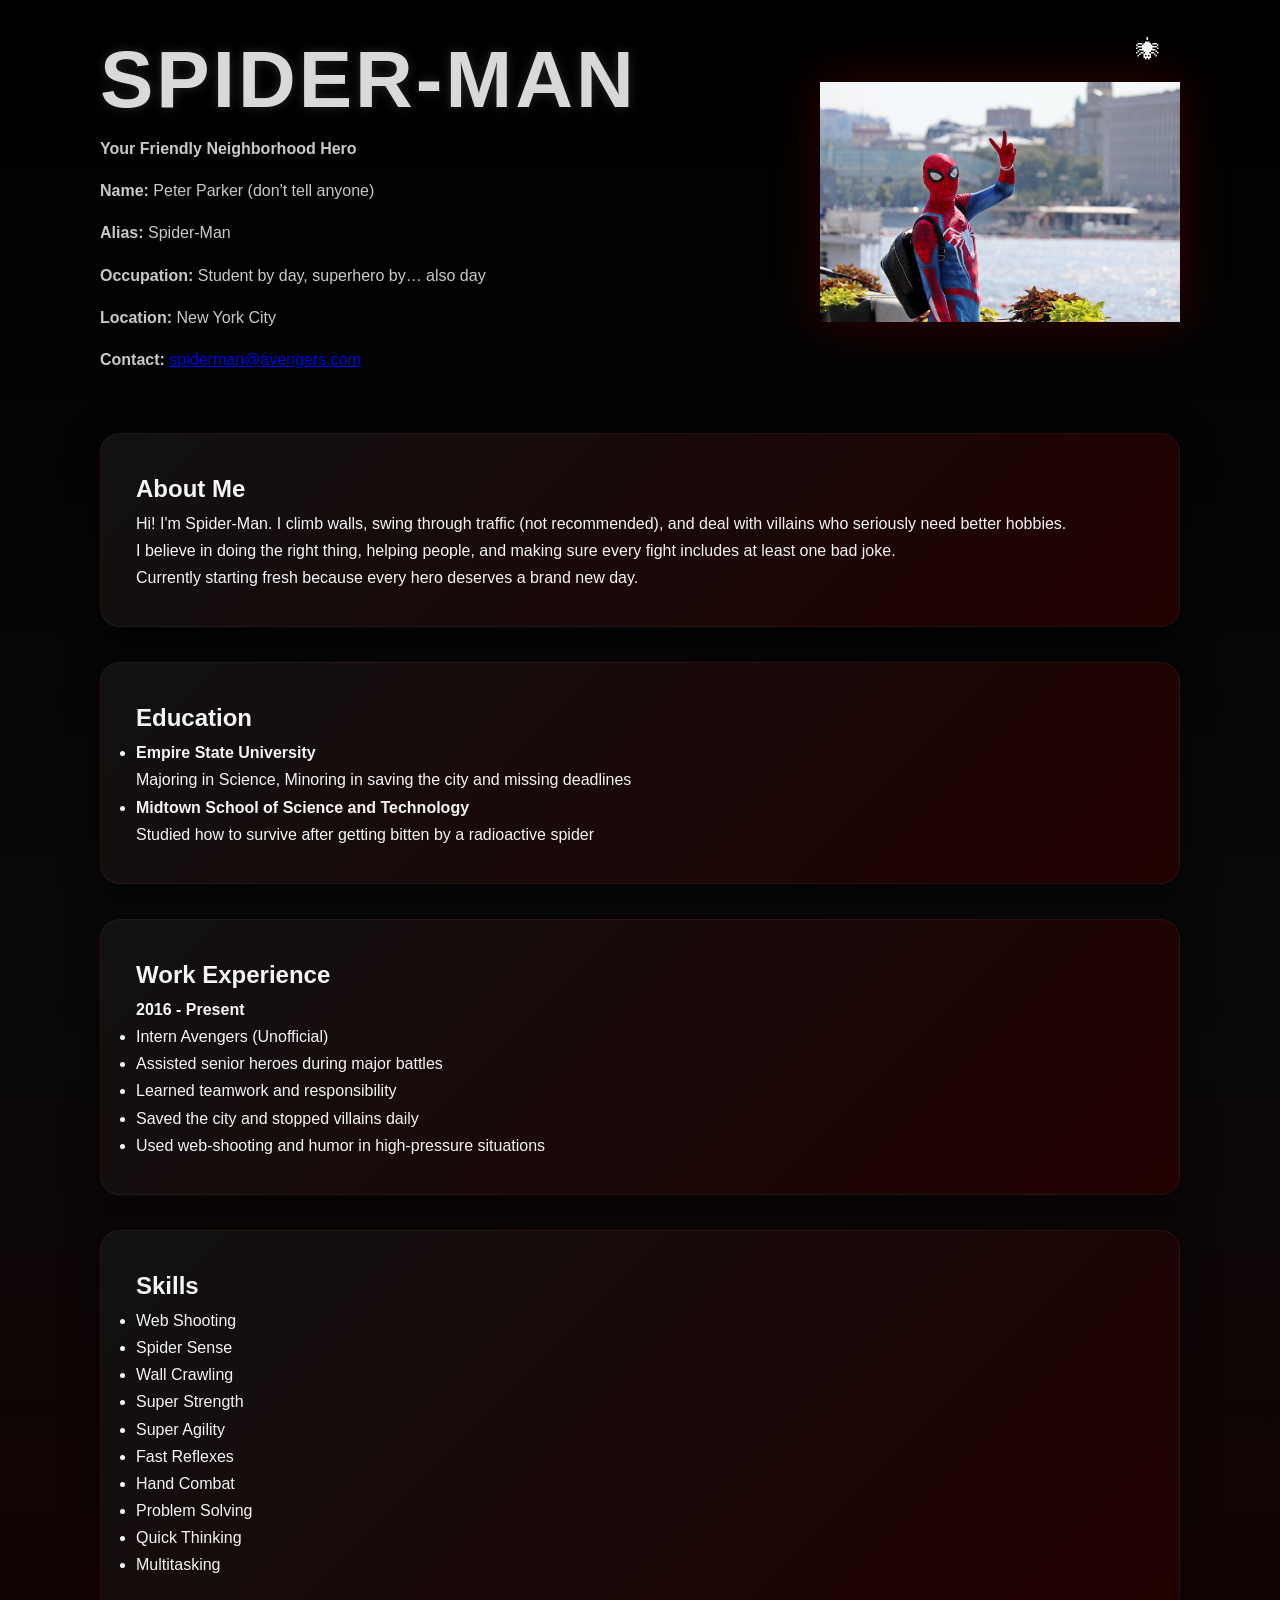
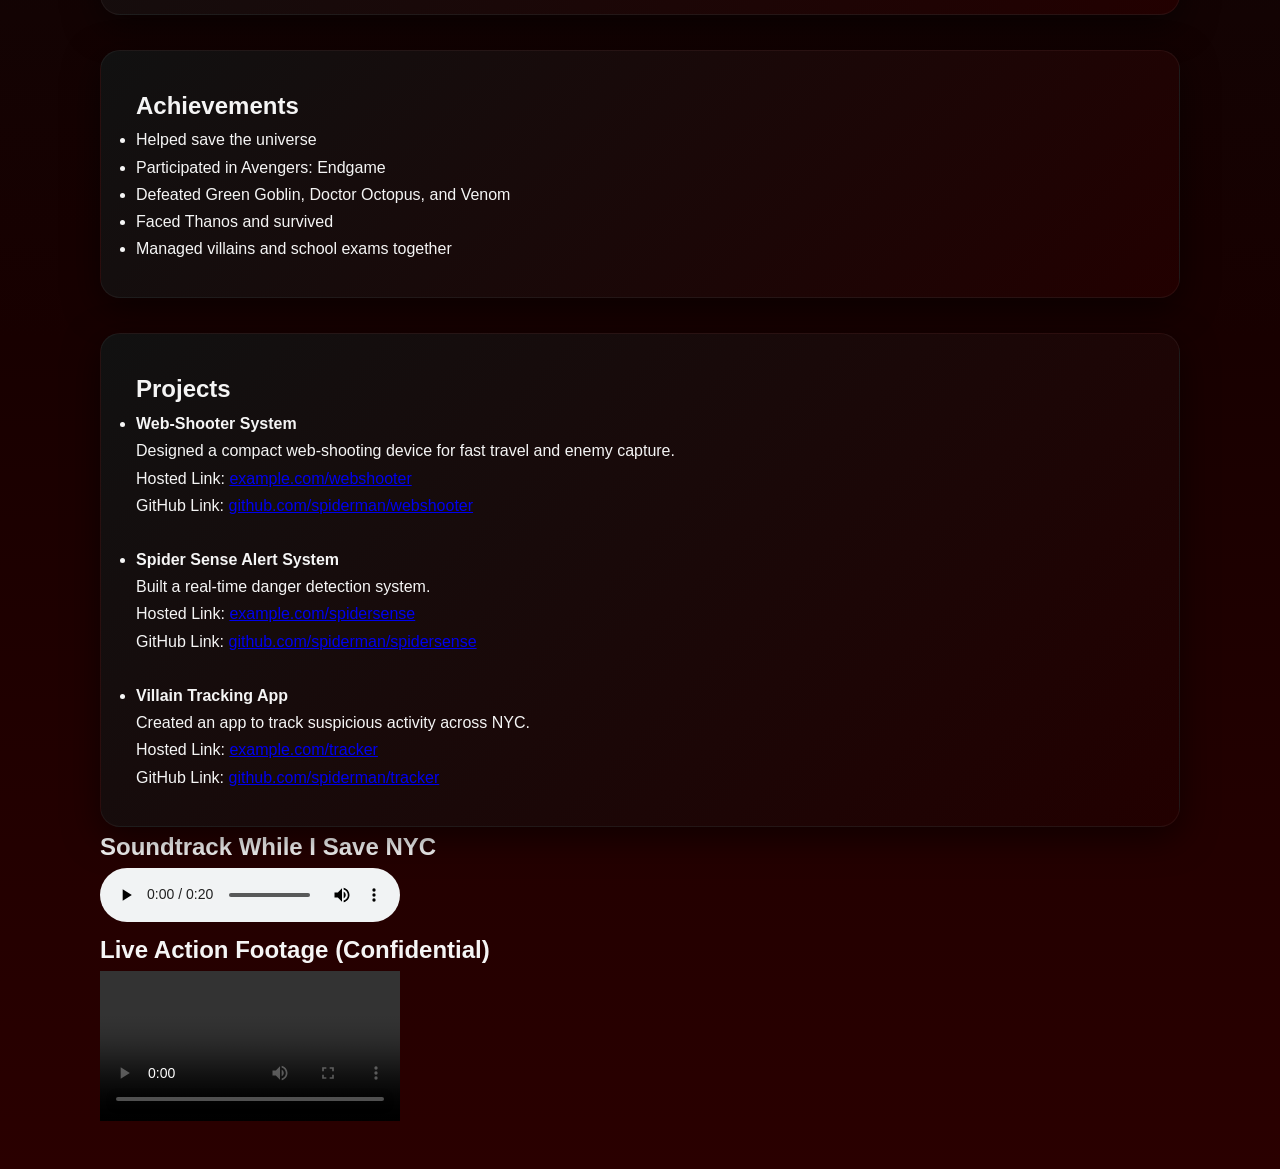
<file: your-friendly-neighborhood-resume-html/index.html>
<!DOCTYPE html>
<html lang="en">
<head>
    <meta charset="UTF-8">
    <meta name="viewport" content="width=device-width, initial-scale=1.0">
    <title>Spider-Man Portfolio</title>

    
    <link rel="stylesheet" href="style.css">
</head>

<body>

    <div class="container">

        
        <section class="hero">

            <div class="hero-text">
                <h1>Spider-Man</h1>

                <p><b>Your Friendly Neighborhood Hero</b></p>
                <p><b>Name:</b> Peter Parker (don't tell anyone)</p>
                <p><b>Alias:</b> Spider-Man</p>
                <p><b>Occupation:</b> Student by day, superhero by… also day</p>
                <p><b>Location:</b> New York City</p>

                <p>
                    <b>Contact:</b>
                    <a href="mailto:spiderman@avengers.com">
                        spiderman@avengers.com
                    </a>
                </p>
            </div>

            <div class="hero-image">
                <img src="istockphoto-1255788082-612x612.jpg" alt="Spider-Man">
            </div>

        </section>

        
        <section class="glass-card">

            <h2>About Me</h2>

            <p>
                Hi! I'm Spider-Man. I climb walls, swing through traffic
                (not recommended), and deal with villains who seriously
                need better hobbies.
            </p>

            <p>
                I believe in doing the right thing, helping people,
                and making sure every fight includes at least one bad joke.
            </p>

            <p>
                Currently starting fresh because every hero deserves
                a brand new day.
            </p>

        </section>

        
        <section class="glass-card">

            <h2>Education</h2>

            <ul>
                <li>
                    <b>Empire State University</b><br>
                    Majoring in Science, Minoring in saving the city
                    and missing deadlines
                </li>

                <li>
                    <b>Midtown School of Science and Technology</b><br>
                    Studied how to survive after getting bitten
                    by a radioactive spider
                </li>
            </ul>

        </section>

       
        <section class="glass-card">

            <h2>Work Experience</h2>

            <p><b>2016 - Present</b></p>

            <ul>
                <li>Intern Avengers (Unofficial)</li>
                <li>Assisted senior heroes during major battles</li>
                <li>Learned teamwork and responsibility</li>
                <li>Saved the city and stopped villains daily</li>
                <li>Used web-shooting and humor in high-pressure situations</li>
            </ul>

        </section>

        
        <section class="glass-card">

            <h2>Skills</h2>

            <ul>
                <li>Web Shooting</li>
                <li>Spider Sense</li>
                <li>Wall Crawling</li>
                <li>Super Strength</li>
                <li>Super Agility</li>
                <li>Fast Reflexes</li>
                <li>Hand Combat</li>
                <li>Problem Solving</li>
                <li>Quick Thinking</li>
                <li>Multitasking</li>
            </ul>

        </section>

        
        <section class="glass-card">

            <h2>Achievements</h2>

            <ul>
                <li>Helped save the universe</li>
                <li>Participated in Avengers: Endgame</li>
                <li>Defeated Green Goblin, Doctor Octopus, and Venom</li>
                <li>Faced Thanos and survived</li>
                <li>Managed villains and school exams together</li>
            </ul>

        </section>

        
        <section class="glass-card">

            <h2>Projects</h2>

            <ul>

                <li>
                    <b>Web-Shooter System</b><br>

                    Designed a compact web-shooting device for fast travel
                    and enemy capture.<br>

                    Hosted Link:
                    <a href="https://example.com/webshooter">
                        example.com/webshooter
                    </a><br>

                    GitHub Link:
                    <a href="https://github.com/spiderman/webshooter">
                        github.com/spiderman/webshooter
                    </a>
                </li>

                <br>

                <li>
                    <b>Spider Sense Alert System</b><br>

                    Built a real-time danger detection system.<br>

                    Hosted Link:
                    <a href="https://example.com/spidersense">
                        example.com/spidersense
                    </a><br>

                    GitHub Link:
                    <a href="https://github.com/spiderman/spidersense">
                        github.com/spiderman/spidersense
                    </a>
                </li>

                <br>

                <li>
                    <b>Villain Tracking App</b><br>

                    Created an app to track suspicious activity
                    across NYC.<br>

                    Hosted Link:
                    <a href="https://example.com/tracker">
                        example.com/tracker
                    </a><br>

                    GitHub Link:
                    <a href="https://github.com/spiderman/tracker">
                        github.com/spiderman/tracker
                    </a>
                </li>

            </ul>

        </section>

        
        <section class="media-section">

            <h2>Soundtrack While I Save NYC</h2>

            <audio src="spiderman_song.mp3" controls></audio>

            <h2>Live Action Footage (Confidential)</h2>

            <video controls>
                <source src="spidey_video.mp4" type="video/mp4">
            </video>

        </section>

    </div>

</body>
</html>
</file>
<file: your-friendly-neighborhood-resume-html/style.css>
*{
    margin: 0;
    padding: 0;
    box-sizing: border-box;
    font-family: Arial, Helvetica, sans-serif;
}
body{

    background:
        linear-gradient(
            180deg,
            #000000 0%,
            #090909 35%,
            #180000 70%,
            #2a0000 100%
        );

    color: #f5f5f5;

    min-height: 100vh;

    padding: 40px;

    overflow-x: hidden;

    line-height: 1.7;
}
.container{

    width: 90%;

    max-width: 1200px;

    margin: auto;

    animation: fadeIn 0.8s ease;
}
.hero{

    position: relative;

    display: flex;

    justify-content: space-between;

    align-items: center;

    gap: 50px;

    flex-wrap: wrap;

    margin-bottom: 60px;
}

.hero::after{

    content: "🕷";

    position: absolute;

    top: -10px;

    right: 20px;

    font-size: 1.5rem;

    animation: floatSpider 3s ease-in-out infinite;
}
.hero-text{
    flex: 1;
}

.hero-text h1{

    font-size: 5rem;

    font-weight: bold;

    line-height: 1;

    color: #d9d9d9;

    text-transform: uppercase;

    letter-spacing: 3px;

    text-shadow:
        0 0 12px rgba(255,255,255,0.15);

    transition: 0.3s ease;
}
.hero-text h1 span{

    display: block;

    color: #c40000;

    font-size: 4rem;
}
.hero-text h1:hover{

    animation: spideyWiggle 0.5s ease;
}
.hero-text p{

    margin-top: 15px;

    color: #c9c9c9;

    max-width: 600px;
}
nav{

    margin-bottom: 40px;
}

nav ul{

    display: flex;

    gap: 40px;

    list-style: none;
}

nav a{

    color: #d9d9d9;

    text-decoration: none;

    font-size: 1rem;

    letter-spacing: 1px;

    position: relative;

    transition: 0.3s ease;
}

nav a:hover{

    color: #ff0000;
}

nav a::after{

    content: "";

    position: absolute;

    left: 0;

    bottom: -6px;

    width: 0%;

    height: 2px;

    background: #ff0000;

    transition: 0.3s ease;
}

nav a:hover::after{
    width: 100%;
}
.hero-image img{

    width: 360px;

    max-width: 100%;

    object-fit: contain;

    transition: 0.4s ease;

    filter:
        drop-shadow(0 0 25px rgba(255,0,0,0.2));
}

.hero-image img:hover{

    transform:
        scale(1.03)
        rotate(2deg);
}
.glass-card{

    position: relative;

    overflow: hidden;

    margin-top: 35px;

    padding: 35px;

    border-radius: 20px;

    background:
        linear-gradient(
            135deg,
            #111111,
            #220000
        );

    border:
        1px solid rgba(255,255,255,0.05);

    box-shadow:
        0 10px 35px rgba(0,0,0,0.55);

    transition: 0.4s ease;
}
</file>
